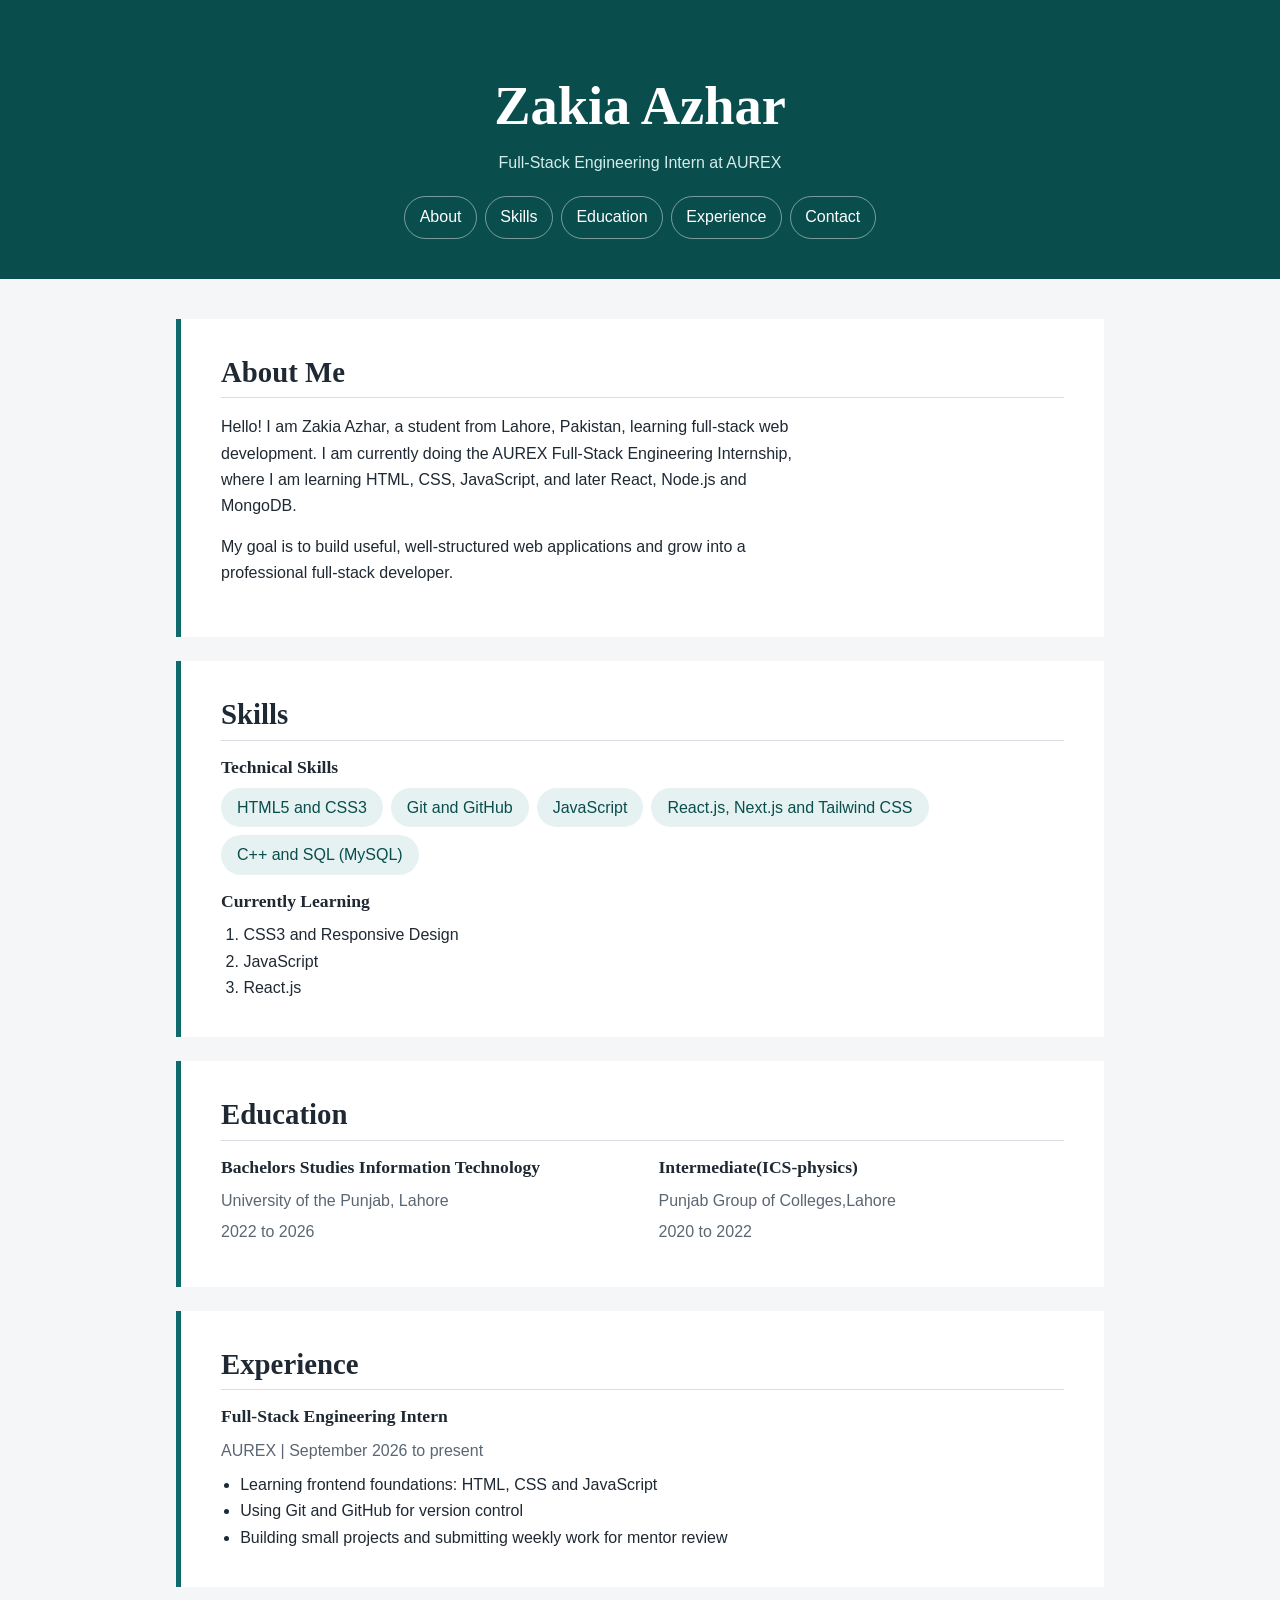
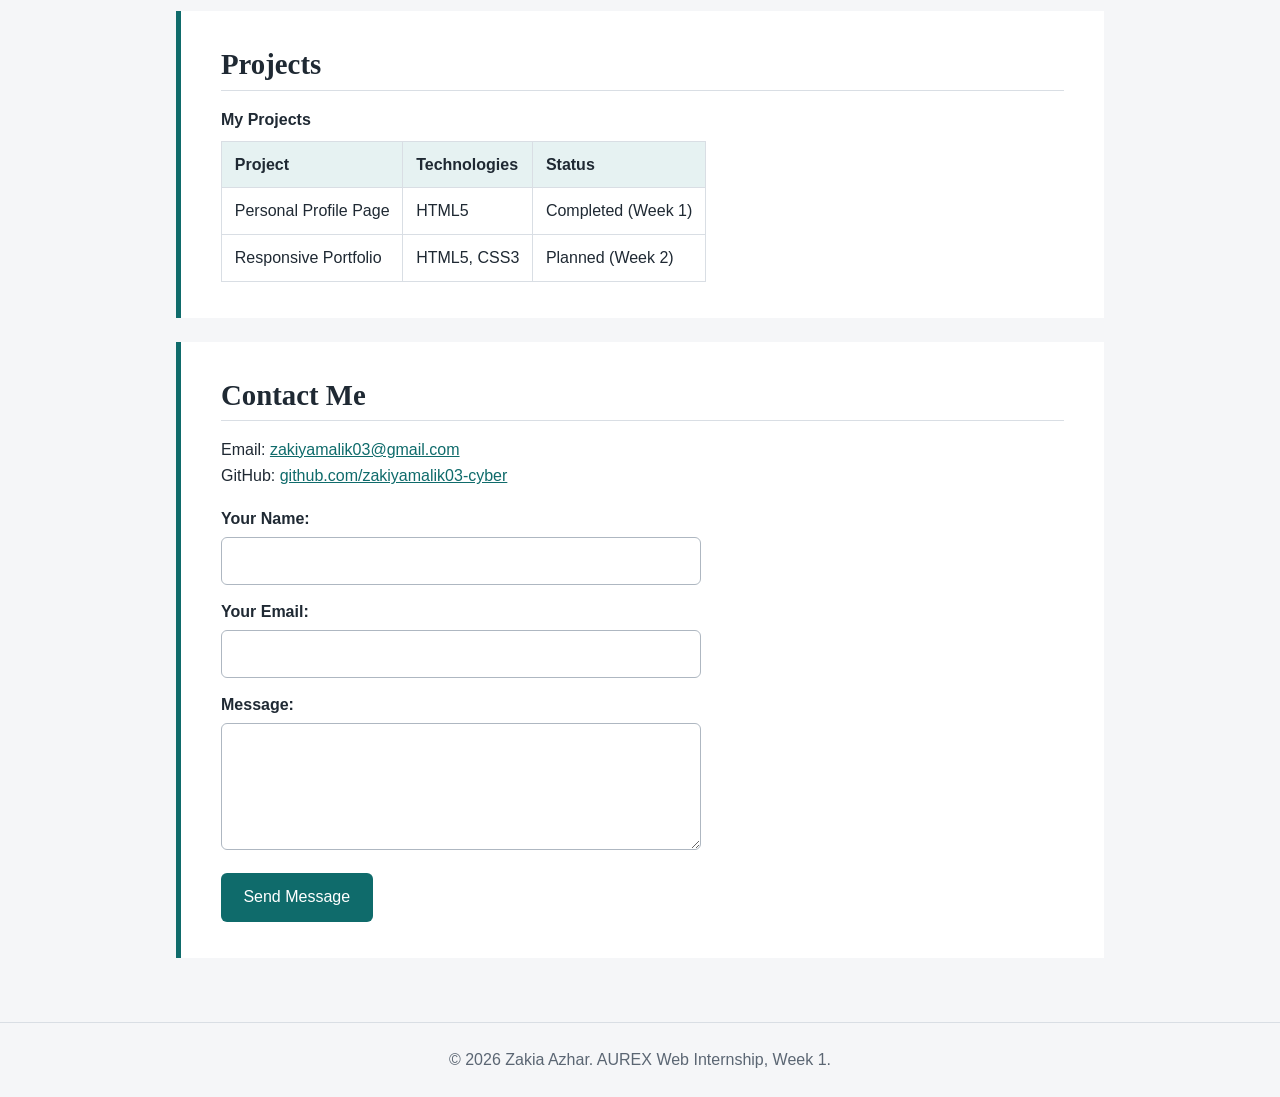
<file: index.html>
<!DOCTYPE html>
<html lang="en">
<head>
  <meta charset="UTF-8">
  <meta name="viewport" content="width=device-width, initial-scale=1.0">
  <meta name="description" content="Personal profile page of Zakia Azhar, Full-Stack Engineering Intern at AUREX.">
  <link rel="stylesheet" href="style.css">
  <title>Zakia Azhar | Developer Profile</title>
</head>
<body>

  <header>
    <h1>Zakia Azhar</h1>
    <p>Full-Stack Engineering Intern at AUREX</p>

    <nav>
      <ul>
        <li><a href="#about">About</a></li>
        <li><a href="#skills">Skills</a></li>
        <li><a href="#education">Education</a></li>
        <li><a href="#experience">Experience</a></li>
        <li><a href="#contact">Contact</a></li>
      </ul>
    </nav>
  </header>

  <main>

    <section id="about">
      <h2>About Me</h2>
      <p>
        Hello! I am Zakia Azhar, a student from Lahore, Pakistan, learning full-stack web development.
        I am currently doing the AUREX Full-Stack Engineering Internship, where I am learning HTML, CSS,
        JavaScript, and later React, Node.js and MongoDB.
      </p>
      <p>
        My goal is to build useful, well-structured web applications and grow into a professional full-stack developer.
      </p>
    </section>

    <section id="skills">
      <h2>Skills</h2>
      <h3>Technical Skills</h3>
      <ul>
<li>HTML5 and CSS3</li>
<li>Git and GitHub</li>
<li>JavaScript</li>
<li>React.js, Next.js and Tailwind CSS</li>
<li>C++ and SQL (MySQL)</li>
      </ul>
      <h3>Currently Learning</h3>
      <ol>
        <li>CSS3 and Responsive Design</li>
        <li>JavaScript</li>
        <li>React.js</li>
      </ol>
    </section>

    <section id="education">
      <h2>Education</h2>
      <article>
        <h3>Bachelors Studies Information Technology</h3>
        <p>University of the Punjab, Lahore</p>
        <p>2022 to 2026</p>
      </article>
      <article>
        <h3>Intermediate(ICS-physics)</h3>
        <p>Punjab Group of Colleges,Lahore</p>
        <p>2020 to 2022</p>
      </article>
    </section>

    <section id="experience">
      <h2>Experience</h2>
      <article>
        <h3>Full-Stack Engineering Intern</h3>
        <p>AUREX | September 2026 to present</p>
        <ul>
          <li>Learning frontend foundations: HTML, CSS and JavaScript</li>
          <li>Using Git and GitHub for version control</li>
          <li>Building small projects and submitting weekly work for mentor review</li>
        </ul>
      </article>
    </section>

    <section id="projects">
      <h2>Projects</h2>
      <table border="1" cellpadding="8">
        <caption>My Projects</caption>
        <thead>
          <tr>
            <th>Project</th>
            <th>Technologies</th>
            <th>Status</th>
          </tr>
        </thead>
        <tbody>
          <tr>
            <td>Personal Profile Page</td>
            <td>HTML5</td>
            <td>Completed (Week 1)</td>
          </tr>
          <tr>
            <td>Responsive Portfolio</td>
            <td>HTML5, CSS3</td>
            <td>Planned (Week 2)</td>
          </tr>
        </tbody>
      </table>
    </section>

    <section id="contact">
      <h2>Contact Me</h2>
      <p>
        Email: <a href="mailto:zakiyamalik03@gmail.com">zakiyamalik03@gmail.com</a><br>
        GitHub: <a href="https://github.com/zakiyamalik03-cyber" target="_blank" rel="noopener">github.com/zakiyamalik03-cyber</a>
      </p>

      <form action="#" method="post">
        <p>
          <label for="name">Your Name:</label><br>
          <input type="text" id="name" name="name" required>
        </p>
        <p>
          <label for="email">Your Email:</label><br>
          <input type="email" id="email" name="email" required>
        </p>
        <p>
          <label for="message">Message:</label><br>
          <textarea id="message" name="message" rows="4" cols="40" required></textarea>
        </p>
        <button type="submit">Send Message</button>
      </form>
    </section>

  </main>

  <footer>
    <p>&copy; 2026 Zakia Azhar. AUREX Web Internship, Week 1.</p>
  </footer>

</body>
</html>
</file>
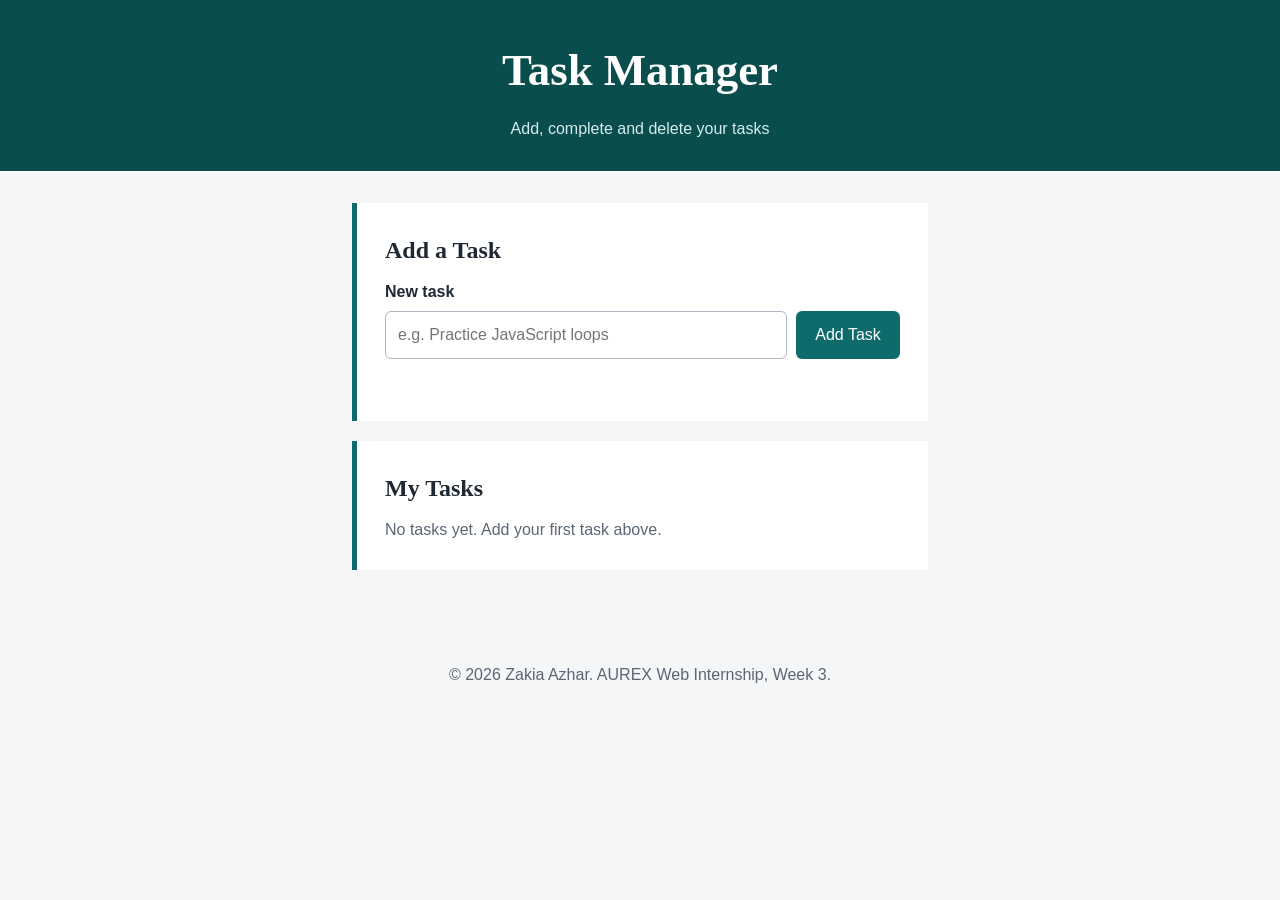
<file: week3-task-manager/index.html>
<!DOCTYPE html>
<html lang="en">
<head>
  <meta charset="UTF-8">
  <meta name="viewport" content="width=device-width, initial-scale=1.0">
  <meta name="description" content="Task Manager built with HTML, CSS and vanilla JavaScript (Week 3).">
  <title>Task Manager | Zakia Azhar</title>
  <link rel="stylesheet" href="style.css">
</head>
<body>

  <header>
    <h1>Task Manager</h1>
    <p>Add, complete and delete your tasks</p>
  </header>

  <main>

    <section id="add-task">
      <h2>Add a Task</h2>
      <form id="task-form">
        <label for="task-input">New task</label>
        <div class="form-row">
          <input type="text" id="task-input" placeholder="e.g. Practice JavaScript loops" autocomplete="off">
          <button type="submit">Add Task</button>
        </div>
      </form>
      <p id="message" role="alert"></p>
    </section>

    <section id="my-tasks">
      <h2>My Tasks</h2>
      <p id="counter"></p>
      <ul id="task-list"></ul>
      <p id="empty-message">No tasks yet. Add your first task above.</p>
    </section>

  </main>

  <footer>
    <p>&copy; 2026 Zakia Azhar. AUREX Web Internship, Week 3.</p>
  </footer>

  <script src="script.js"></script>
</body>
</html>
</file>
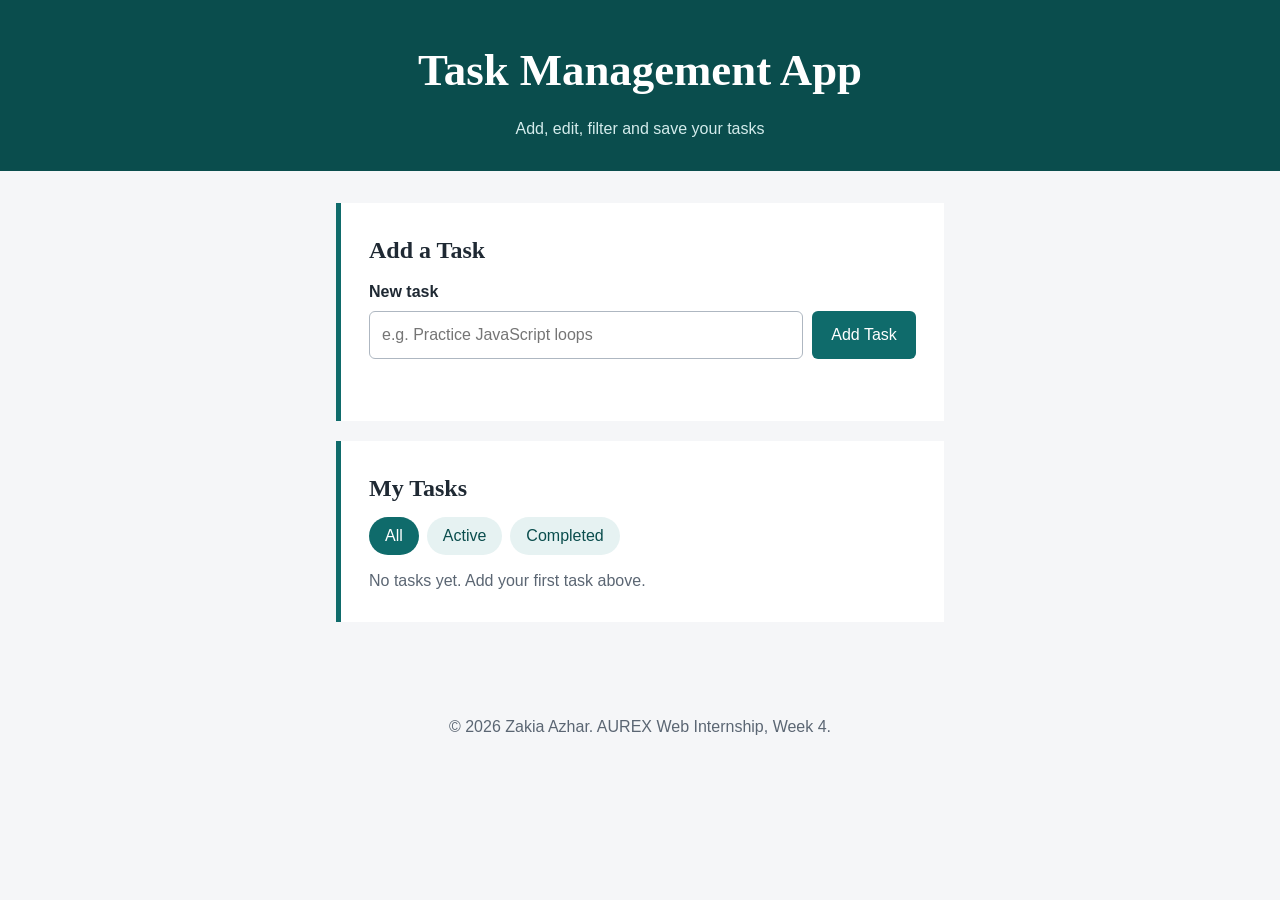
<file: week4-task-manager/index.html>
<!DOCTYPE html>
<html lang="en">
<head>
  <meta charset="UTF-8">
  <meta name="viewport" content="width=device-width, initial-scale=1.0">
  <meta name="description" content="Task Management Application built with HTML, CSS, vanilla JavaScript and localStorage (Week 4).">
  <title>Task Management App | Zakia Azhar</title>
  <link rel="stylesheet" href="style.css">
</head>
<body>

  <header>
    <h1>Task Management App</h1>
    <p>Add, edit, filter and save your tasks</p>
  </header>

  <main>

    <section id="add-task">
      <h2>Add a Task</h2>
      <form id="task-form">
        <label for="task-input">New task</label>
        <div class="form-row">
          <input type="text" id="task-input" placeholder="e.g. Practice JavaScript loops" autocomplete="off">
          <button type="submit">Add Task</button>
        </div>
      </form>
      <p id="message" role="alert"></p>
    </section>

    <section id="my-tasks">
      <h2>My Tasks</h2>

      <div class="filters" role="group" aria-label="Filter tasks">
        <button type="button" class="filter-btn active" data-filter="all" aria-pressed="true">All</button>
        <button type="button" class="filter-btn" data-filter="active" aria-pressed="false">Active</button>
        <button type="button" class="filter-btn" data-filter="completed" aria-pressed="false">Completed</button>
      </div>

      <p id="counter"></p>
      <ul id="task-list"></ul>
      <p id="empty-message"></p>

      <button type="button" id="clear-completed" class="secondary-btn">Clear completed tasks</button>
    </section>

  </main>

  <footer>
    <p>&copy; 2026 Zakia Azhar. AUREX Web Internship, Week 4.</p>
  </footer>

  <script src="script.js"></script>
</body>
</html>
</file>
<file: style.css>
/* ===== AUREX Week 2: style.css =====
   Mobile-first: base styles are for phones.
   Media queries below add changes for tablet (768px) and desktop (1024px). */

/* ---------- 1. Colours and fonts (CSS variables) ---------- */
:root {
  --bg: #f5f6f8;
  --surface: #ffffff;
  --text: #1f2933;
  --muted: #5b6673;
  --accent: #0f6b6b;
  --accent-dark: #0a4d4d;
  --line: #d9dee4;
  --space: 1.25rem;
}

/* ---------- 2. Base / reset ---------- */
* {
  box-sizing: border-box;   /* padding and border stay inside width */
}

html {
  scroll-behavior: smooth;
  scroll-padding-top: 1rem;
}

body {
  margin: 0;
  background: var(--bg);
  color: var(--text);
  font-family: "Segoe UI", Roboto, Arial, sans-serif;
  font-size: 1rem;
  line-height: 1.65;
}

h1, h2, h3 {
  font-family: Georgia, "Times New Roman", serif;
  line-height: 1.25;
  margin: 0 0 0.6rem;
}

h1 { font-size: 2.2rem; }
h2 { font-size: 1.6rem; }
h3 { font-size: 1.1rem; }

p { margin: 0 0 0.9rem; max-width: 65ch; }

a { color: var(--accent); }
a:hover { color: var(--accent-dark); }

/* ---------- 3. Header and navigation ---------- */
header {
  background: var(--accent-dark);
  color: #ffffff;
  padding: 2.5rem var(--space) 1.5rem;
  text-align: center;
}

header p {
  margin: 0 auto 1.25rem;
  color: #d4ecec;
}

nav ul {
  display: flex;            /* Flexbox: items in one row */
  flex-wrap: wrap;          /* wrap to next line on small screens */
  justify-content: center;
  gap: 0.5rem;
  list-style: none;
  margin: 0;
  padding: 0;
}

nav a {
  display: block;
  padding: 0.45rem 0.9rem;
  border: 1px solid rgba(255, 255, 255, 0.45);
  border-radius: 999px;
  color: #ffffff;
  text-decoration: none;
}

nav a:hover,
nav a:focus-visible {
  background: #ffffff;
  color: var(--accent-dark);
}

/* ---------- 4. Main content and sections ---------- */
main {
  max-width: 62rem;
  margin: 0 auto;
  padding: var(--space);
}

section {
  background: var(--surface);
  border-left: 5px solid var(--accent);
  padding: var(--space);
  margin-bottom: var(--space);
}

section h2 {
  padding-bottom: 0.4rem;
  border-bottom: 1px solid var(--line);
  margin-bottom: 1rem;
}

/* ---------- 5. Skills (Flexbox tags) ---------- */
#skills ul {
  display: flex;
  flex-wrap: wrap;
  gap: 0.5rem;
  list-style: none;
  padding: 0;
  margin: 0 0 1rem;
}

#skills ul li {
  background: #e6f2f2;
  color: var(--accent-dark);
  padding: 0.3rem 0.8rem;
  border-radius: 999px;
}

#skills ol { margin: 0; padding-left: 1.4rem; }

/* ---------- 6. Education and experience (articles) ---------- */
article {
  margin-bottom: 1rem;
  padding-bottom: 1rem;
  border-bottom: 1px dashed var(--line);
}

article:last-child {
  margin-bottom: 0;
  padding-bottom: 0;
  border-bottom: none;
}

article p { margin-bottom: 0.3rem; color: var(--muted); }
article ul { margin: 0.5rem 0 0; padding-left: 1.2rem; }

/* ---------- 7. Projects table ---------- */
table {
  display: block;           /* lets the table scroll sideways on phones */
  overflow-x: auto;
  width: 100%;
  border-collapse: collapse;
  border: none;
}

caption {
  text-align: left;
  font-weight: 600;
  padding-bottom: 0.5rem;
}

th, td {
  padding: 0.6rem 0.8rem;
  border: 1px solid var(--line);
  text-align: left;
  white-space: nowrap;
}

th { background: #e6f2f2; }

/* ---------- 8. Contact form ---------- */
form { max-width: 30rem; margin-top: 1rem; }

label { font-weight: 600; }

input,
textarea {
  width: 100%;
  margin-top: 0.3rem;
  padding: 0.6rem 0.7rem;
  border: 1px solid #aeb7c1;
  border-radius: 6px;
  font: inherit;
}

input:focus-visible,
textarea:focus-visible,
button:focus-visible,
a:focus-visible {
  outline: 3px solid #f2b705;
  outline-offset: 2px;
}

button {
  background: var(--accent);
  color: #ffffff;
  border: none;
  border-radius: 6px;
  padding: 0.7rem 1.4rem;
  font: inherit;
  cursor: pointer;
}

button:hover { background: var(--accent-dark); }

/* ---------- 9. Footer ---------- */
footer {
  text-align: center;
  padding: 1.5rem var(--space);
  color: var(--muted);
  border-top: 1px solid var(--line);
}

footer p { margin: 0 auto; }

/* ================= TABLET (768px and up) ================= */
@media (min-width: 768px) {
  h1 { font-size: 2.8rem; }
  h2 { font-size: 1.8rem; }

  header { padding: 3.5rem 2rem 2rem; }

  main { padding: 2rem; }

  section { padding: 1.75rem; margin-bottom: 1.5rem; }

  /* CSS Grid: Education articles sit side by side */
  #education {
    display: grid;
    grid-template-columns: 1fr 1fr;
    gap: 0 2rem;
  }

  #education h2 { grid-column: 1 / -1; }

  #education article {
    border-bottom: none;
    margin-bottom: 0;
    padding-bottom: 0;
  }
}

/* ================= DESKTOP (1024px and up) ================= */
@media (min-width: 1024px) {
  h1 { font-size: 3.4rem; }

  header { padding: 4.5rem 2rem 2.5rem; }

  main { padding: 2.5rem 2rem; }

  section { padding: 2.25rem 2.5rem; }

  /* Skills tags a little bigger on desktop */
  #skills ul li { padding: 0.4rem 1rem; }
}

/* Respect people who turn off animations */
@media (prefers-reduced-motion: reduce) {
  html { scroll-behavior: auto; }
}
</file>
<file: week3-task-manager/style.css>
/* ===== Week 3 Task Manager: style.css ===== */

:root {
  --bg: #f5f6f8;
  --surface: #ffffff;
  --text: #1f2933;
  --muted: #5b6673;
  --accent: #0f6b6b;
  --accent-dark: #0a4d4d;
  --line: #d9dee4;
  --danger: #b3261e;
}

* { box-sizing: border-box; }

body {
  margin: 0;
  background: var(--bg);
  color: var(--text);
  font-family: "Segoe UI", Roboto, Arial, sans-serif;
  line-height: 1.6;
}

h1, h2 {
  font-family: Georgia, "Times New Roman", serif;
  margin: 0 0 0.6rem;
}

header {
  background: var(--accent-dark);
  color: #ffffff;
  text-align: center;
  padding: 2.2rem 1.25rem 1.8rem;
}

header h1 { font-size: 2.2rem; }
header p { margin: 0; color: #d4ecec; }

main {
  max-width: 40rem;
  margin: 0 auto;
  padding: 1.25rem;
}

section {
  background: var(--surface);
  border-left: 5px solid var(--accent);
  padding: 1.25rem;
  margin-bottom: 1.25rem;
}

/* ----- Form ----- */
label { font-weight: 600; }

.form-row {
  display: flex;          /* Flexbox: input and button in one row */
  flex-wrap: wrap;
  gap: 0.6rem;
  margin-top: 0.4rem;
}

input[type="text"] {
  flex: 1 1 14rem;
  padding: 0.65rem 0.75rem;
  border: 1px solid #aeb7c1;
  border-radius: 6px;
  font: inherit;
}

button {
  background: var(--accent);
  color: #ffffff;
  border: none;
  border-radius: 6px;
  padding: 0.65rem 1.2rem;
  font: inherit;
  cursor: pointer;
}

button:hover { background: var(--accent-dark); }

input:focus-visible,
button:focus-visible {
  outline: 3px solid #f2b705;
  outline-offset: 2px;
}

/* ----- Message (error / success) ----- */
#message {
  min-height: 1.5rem;
  margin: 0.6rem 0 0;
  font-weight: 600;
}

#message.error { color: var(--danger); }
#message.success { color: var(--accent-dark); }

/* ----- Task list ----- */
#counter { margin: 0 0 0.8rem; color: var(--muted); }

#task-list {
  list-style: none;
  margin: 0;
  padding: 0;
}

#task-list li {
  display: flex;
  align-items: center;
  gap: 0.75rem;
  padding: 0.7rem 0;
  border-bottom: 1px solid var(--line);
}

#task-list li:last-child { border-bottom: none; }

#task-list input[type="checkbox"] {
  width: 1.2rem;
  height: 1.2rem;
  accent-color: var(--accent);
}

.task-text {
  flex: 1;
  overflow-wrap: anywhere;
}

/* Completed task look */
li.completed .task-text {
  text-decoration: line-through;
  color: var(--muted);
}

.delete-btn {
  background: transparent;
  color: var(--danger);
  border: 1px solid var(--danger);
  padding: 0.3rem 0.8rem;
}

.delete-btn:hover {
  background: var(--danger);
  color: #ffffff;
}

#empty-message { color: var(--muted); margin: 0; }

footer {
  text-align: center;
  padding: 1.5rem 1rem;
  color: var(--muted);
}

/* Bigger screens */
@media (min-width: 768px) {
  header h1 { font-size: 2.8rem; }
  main { padding: 2rem; }
  section { padding: 1.75rem; }
}
</file>
<file: week4-task-manager/style.css>
/* ===== Week 4 Task Management App: style.css ===== */

:root {
  --bg: #f5f6f8;
  --surface: #ffffff;
  --text: #1f2933;
  --muted: #5b6673;
  --accent: #0f6b6b;
  --accent-dark: #0a4d4d;
  --accent-light: #e6f2f2;
  --line: #d9dee4;
  --danger: #b3261e;
}

* { box-sizing: border-box; }

body {
  margin: 0;
  background: var(--bg);
  color: var(--text);
  font-family: "Segoe UI", Roboto, Arial, sans-serif;
  line-height: 1.6;
}

h1, h2 {
  font-family: Georgia, "Times New Roman", serif;
  margin: 0 0 0.6rem;
}

header {
  background: var(--accent-dark);
  color: #ffffff;
  text-align: center;
  padding: 2.2rem 1.25rem 1.8rem;
}

header h1 { font-size: 2.2rem; }
header p { margin: 0; color: #d4ecec; }

main {
  max-width: 42rem;
  margin: 0 auto;
  padding: 1.25rem;
}

section {
  background: var(--surface);
  border-left: 5px solid var(--accent);
  padding: 1.25rem;
  margin-bottom: 1.25rem;
}

/* ----- Form ----- */
label { font-weight: 600; }

.form-row {
  display: flex;
  flex-wrap: wrap;
  gap: 0.6rem;
  margin-top: 0.4rem;
}

input[type="text"] {
  flex: 1 1 14rem;
  padding: 0.65rem 0.75rem;
  border: 1px solid #aeb7c1;
  border-radius: 6px;
  font: inherit;
}

button {
  background: var(--accent);
  color: #ffffff;
  border: none;
  border-radius: 6px;
  padding: 0.65rem 1.2rem;
  font: inherit;
  cursor: pointer;
}

button:hover { background: var(--accent-dark); }

input:focus-visible,
button:focus-visible {
  outline: 3px solid #f2b705;
  outline-offset: 2px;
}

/* ----- Message ----- */
#message {
  min-height: 1.5rem;
  margin: 0.6rem 0 0;
  font-weight: 600;
}

#message.error { color: var(--danger); }
#message.success { color: var(--accent-dark); }

/* ----- Filter buttons ----- */
.filters {
  display: flex;
  flex-wrap: wrap;
  gap: 0.5rem;
  margin-bottom: 0.8rem;
}

.filter-btn {
  background: var(--accent-light);
  color: var(--accent-dark);
  padding: 0.4rem 1rem;
  border-radius: 999px;
}

.filter-btn:hover { background: #cfe6e6; }

.filter-btn.active {
  background: var(--accent);
  color: #ffffff;
}

/* ----- Task list ----- */
#counter { margin: 0 0 0.8rem; color: var(--muted); }

#task-list {
  list-style: none;
  margin: 0;
  padding: 0;
}

#task-list li {
  display: flex;
  flex-wrap: wrap;
  align-items: center;
  gap: 0.6rem;
  padding: 0.7rem 0;
  border-bottom: 1px solid var(--line);
}

#task-list li:last-child { border-bottom: none; }

#task-list input[type="checkbox"] {
  width: 1.2rem;
  height: 1.2rem;
  accent-color: var(--accent);
}

.task-text {
  flex: 1 1 8rem;
  overflow-wrap: anywhere;
}

li.completed .task-text {
  text-decoration: line-through;
  color: var(--muted);
}

.edit-input {
  flex: 1 1 10rem;
}

.task-actions {
  display: flex;
  gap: 0.4rem;
}

.task-actions button {
  padding: 0.3rem 0.8rem;
}

.edit-btn,
.cancel-btn {
  background: transparent;
  color: var(--accent-dark);
  border: 1px solid var(--accent);
}

.edit-btn:hover,
.cancel-btn:hover {
  background: var(--accent-light);
}

.delete-btn {
  background: transparent;
  color: var(--danger);
  border: 1px solid var(--danger);
}

.delete-btn:hover {
  background: var(--danger);
  color: #ffffff;
}

.secondary-btn {
  margin-top: 1rem;
  background: transparent;
  color: var(--muted);
  border: 1px solid var(--line);
}

.secondary-btn:hover {
  background: var(--accent-light);
  color: var(--accent-dark);
}

#empty-message { color: var(--muted); margin: 0; }

footer {
  text-align: center;
  padding: 1.5rem 1rem;
  color: var(--muted);
}

/* Bigger screens */
@media (min-width: 768px) {
  header h1 { font-size: 2.8rem; }
  main { padding: 2rem; }
  section { padding: 1.75rem; }
}
</file>
